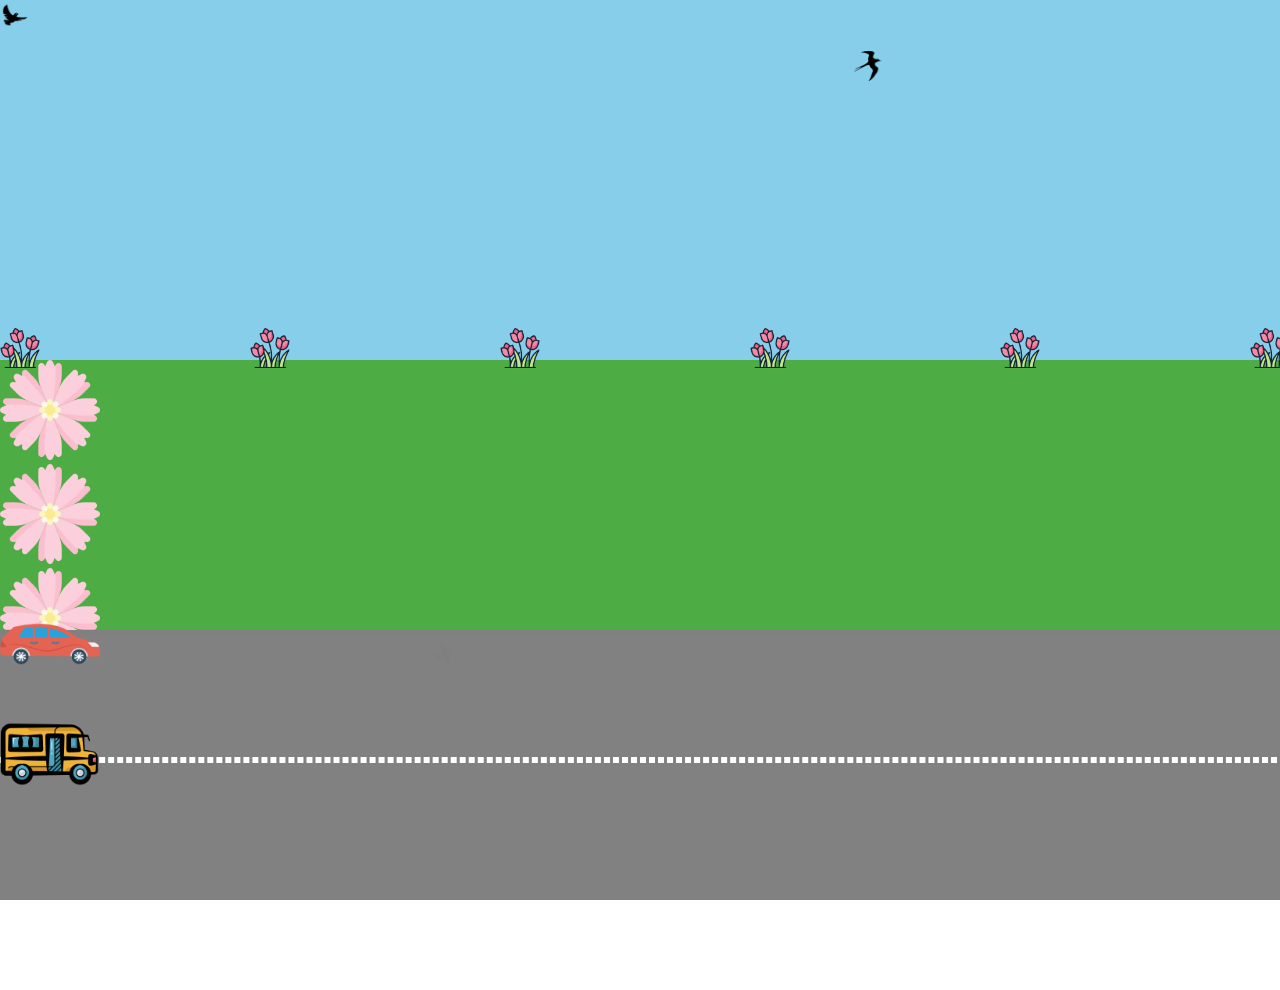
<file: CSS Animations/index.html>
<!DOCTYPE html>
<html lang="en">
<head>
    <meta charset="UTF-8">
    <meta name="viewport" >
    <title>Animation practice</title>
    <style>
        html,body{
            width: 100%; 
            height: 100%;
            margin:0;
            overflow: hidden;

        }
        div {
            width: 100%;

        }
        .all{
            position: relative;
        }
        .sky{
            
            height: 40%;
            background-color: skyblue;
        }
        .birds{
            
            display: flex;
            justify-content: space-evenly;
           
        }
        .d1 img{
            width: 30px;
        }
        .img1{
            animation-name: bird;
            animation-duration: 10s;
            animation-timing-function: ease-in-out;
        

        }
        .img2{
            margin-top: 50%;
            animation-name: bird2;
            animation-duration: 10s;
            animation-fill-mode: forwards;
            animation-iteration-count: 1;
            animation-delay: 2s;
          
            
        }
        .img3{
              margin-top: 4%;
            animation-name: bird2;
            animation-duration: 10s;
            animation-fill-mode: forwards;
            animation-iteration-count: 1;
            animation-fill-mode: forwards;
          
            
        }
        .grass{
            
            height: 30%;
            background-color:rgba(28, 149, 17, 0.785);
            display: flex;
            
        }
        .flower{
          width: 100px;
          height: 100px;
        }
        .flowertype1 {
          
            display: flex;
            justify-content:space-between;
          
        }
        .flowertype1 img{
            width: 40px;
        }
        .flower{

            position: relative;
            top: -32px;
            width: 30px;
            display: inline-block;
            animation: flowerAni 1s  ease-in-out infinite;
            animation-direction: alternate-reverse;
        }
        .flowertype2{
            position: absolute;
            width: 50px;
        }
    
        .road{
           
            height: 40%;
            background-color:rgba(128, 128, 128, 0.992) ;
            box-sizing: border-box;
            border-top: 4px solid grey;
            border-bottom:5px  solid grey;
        }
        .lines{
            position: absolute;
           top:35%;
            height: 0;
            border:3px dashed white;
        }
        img{
            width: 100px;
        }
        .car{
            position: absolute;
            top:-40px;
            left:0px;
            animation-name: drive;
            animation-duration: 4s;
            animation-delay: 1s;
            animation-iteration-count: infinite;
         
        }

        .bus{
            position: absolute;
            top: 70px;
            left: 0px;
            animation-name: drive;
            animation-duration: 7s;
            animation-iteration-count: infinite;
            animation-timing-function: linear;
            
        }

       
        
@keyframes drive{
    from{
        transform:translateX(0px)
    }
    to{
        transform:translateX(1300px)
    }

}
@keyframes bird{
    0%{
        transform:translateX(0px);
    }
      20%{  
        transform: translate(50px,50px);
      }        
    
    40%{
        transform: translate(100px,50px) ;
    }

    60%{
        transform:translateX(220px);
    }
    80%{
        transform:translate(300px);

    }
    100%{
        transform: translateX(400px);
    }
    


}
@keyframes bird2{
    0%{
        transform:translate(0px) ;
    }
    50%{
        transform:translate(100px) ;
    }
    100%{
        transform:translate(400px,-100px);
    }

}

@keyframes bird3{
    0%{
        transform:translate(0px) ;
    }
    25%{
        transform:translate(100px) ;
    }
    75%{
        transform: translateY(150px);
    }
    100%{
        transform:translate(400px);
    }

}
@keyframes flowerAni {
    from{
        transform: scale(0px)
    }
    to{
        transform: scale(1.2);
    }
   
  
  }
    </style>
</head>
<body>
    <div class="sky all">
        <div class="birds">
        <div class="img1 d1"><img src="Images/bird1.png"></div>
        <div class="img2 d1"><img src="Images/bird2.png"></div>
       <div class="img3 d1"> <img src="Images/bird3.png"></div>
    </div>
    </div>
    <div class="grass all">
        <div class="flowertype1">
    
            <div class="flower "><img src="Images/flower.png"></div>
            <div class="flower "><img src="Images/flower.png"></div>
            <div class="flower "><img src="Images/flower.png"></div>
            <div class="flower "><img src="Images/flower.png"></div>
            <div class="flower "><img src="Images/flower.png"></div>
            <div class="flower "><img src="Images/flower.png"></div>
                    </div>   
                    <div class="flowertype2">
                        <img src="Images/pinkflower.png">
                        <img src="Images/pinkflower.png">
                        <img src="Images/pinkflower.png">
                    </div>

           

    </div>
    <div class="road all">
        <div class="lines"></div>
        <img src="Images/redCar.png" class="car">
        <img src="Images/yellowBus.png" class="bus">
        

    </div>

    
</body>
</html>
</file>
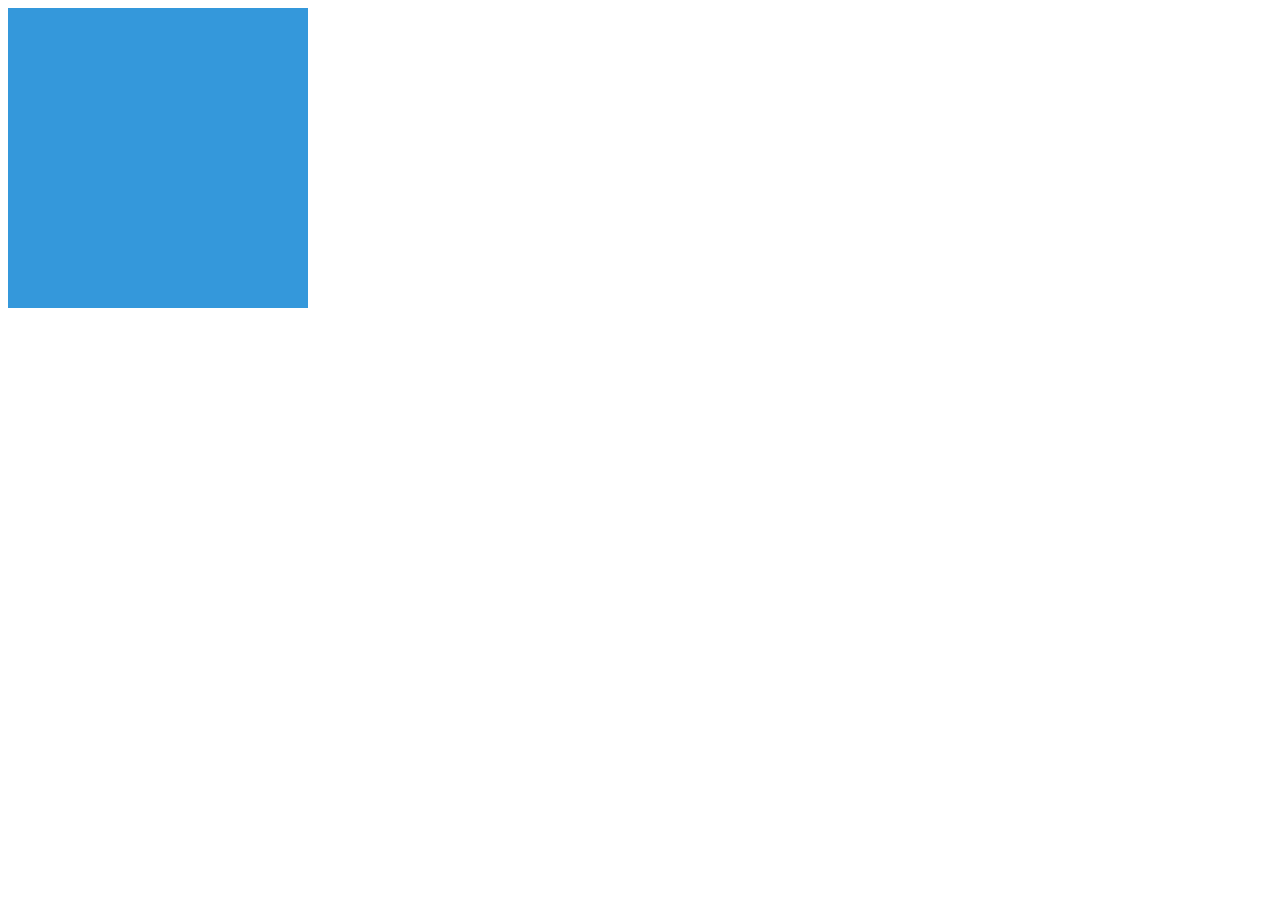
<file: CSS Animations/file4/index.html>
<!DOCTYPE html>
<html lang="en">
<head>
    <meta charset="UTF-8">
    <meta name="viewport" content="width=device-width, initial-scale=1.0">
    <title>CSS Animation with Variables</title>
    <style>
        :root {
            --color-start: #3498db; /* Blue */
            --color-end: #e74c3c;   /* Red */
            --animation-duration: 4s; /* Duration of the animation */
        }

        .animated-background {
            width: 300px;
            height: 300px;
            background-color: var(--color-start);
            animation: colorChange var(--animation-duration) infinite alternate;
        }

        @keyframes colorChange {
            from {
                background-color: var(--color-start);
            }
            to {
                background-color: var(--color-end);
            }
        }
    </style>
</head>
<body>
    <div class="animated-background"></div>
</body>
</html>
</file>
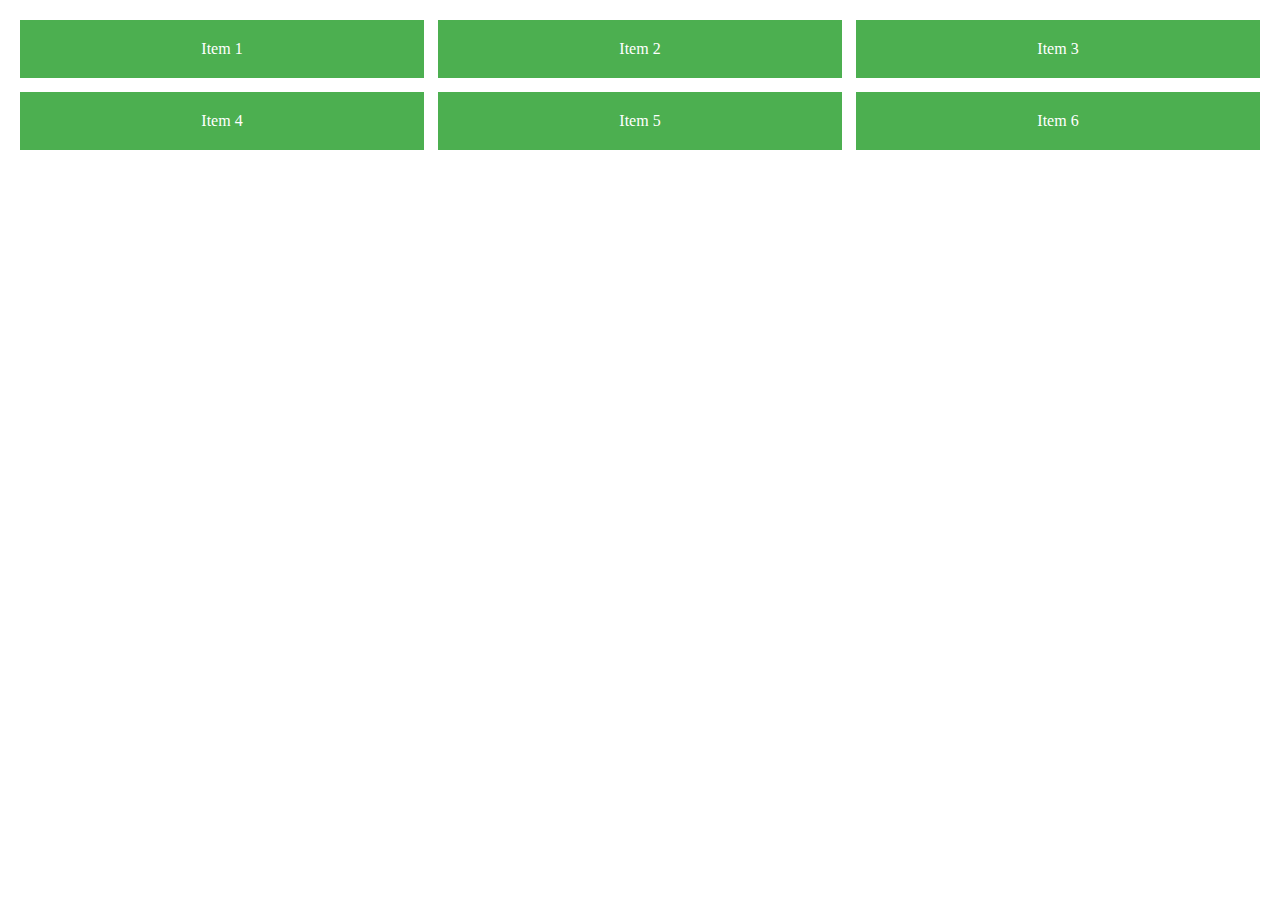
<file: file3/file3.html>
<!DOCTYPE html>
<html lang="en">
<head>
    <meta charset="UTF-8">
    <meta name="viewport" content="width=device-width, initial-scale=1.0">
    <title>CSS Grid Layout Example</title>
    <style>
        /* Container setup */
        .grid-container {
            display: grid;
            grid-template-columns: repeat(3, 1fr); /* Creates 3 equal columns */
            grid-gap: 10px; /* Gap between grid items */
            padding: 10px; /* Padding around the grid container */
        }

        /* Individual items setup */
        .grid-item {
            background-color: #4CAF50; /* Background color for items */
            color: white; /* Text color */
            border: 2px solid #fff; /* Border color */
            padding: 20px; /* Padding inside items */
            text-align: center; /* Center text horizontally */
        }

        /* Responsive design: Stacks items in one column on small screens */
        @media (max-width: 600px) {
            .grid-container {
                grid-template-columns: 1fr; /* Single column layout */
            }
        }
    </style>
</head>
<body>
    <div class="grid-container">
        <div class="grid-item">Item 1</div>
        <div class="grid-item">Item 2</div>
        <div class="grid-item">Item 3</div>
        <div class="grid-item">Item 4</div>
        <div class="grid-item">Item 5</div>
        <div class="grid-item">Item 6</div>
    </div>
</body>
</html>
</file>
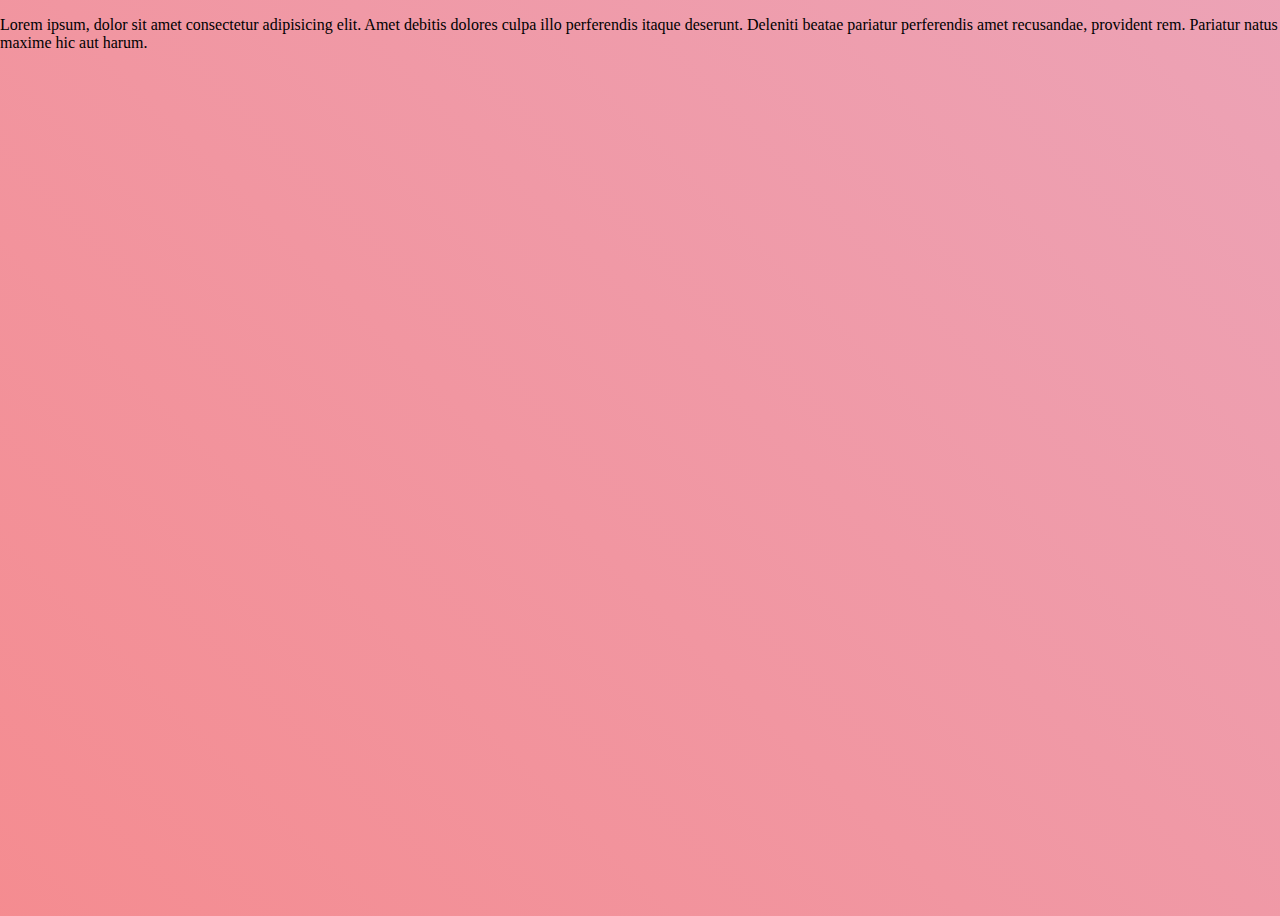
<file: CSS Animations/bgAnimation/new.html>
<!DOCTYPE html>
<html lang="en">
<head>
    <meta charset="UTF-8">
    <meta name="viewport" content="width=device-width, initial-scale=1.0">
    <title>Document</title>
    <link rel="stylesheet" href="style.css">
</head>
<body>
    <div class="animated">
        <p>Lorem ipsum, dolor sit amet consectetur adipisicing elit. Amet debitis dolores culpa illo perferendis itaque deserunt. Deleniti beatae pariatur perferendis amet recusandae, provident rem. Pariatur natus maxime hic aut harum.</p>
    </div>
</body>
</html>
</file>
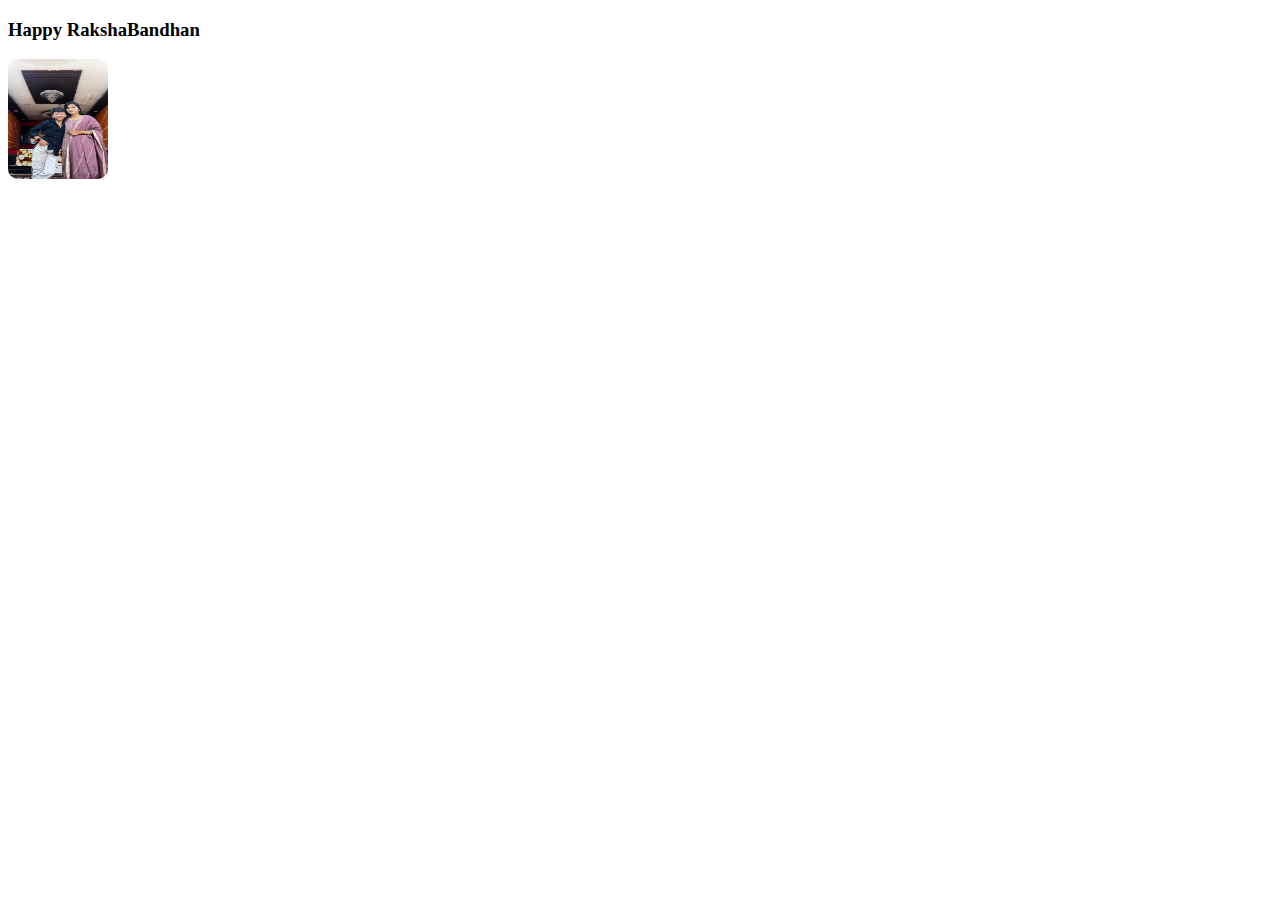
<file: CSS Animations/file5/file5.htm>
<!DOCTYPE html>
<html lang="en">
<head>
    <meta charset="UTF-8">
    <meta name="viewport" content="width=device-width, initial-scale=1.0">
    <title>CSS Animation Example</title>
    <link rel="stylesheet" href="file5.css">
</head>
<body>
    <h3>Happy RakshaBandhan</h3>
    <img src="rakhi.img.jpg" class="animated-box" >
    
</body>
</html>
</file>
<file: CSS Animations/bgAnimation/style.css>
body {
    margin: 0;
    height: 100vh;
    background: linear-gradient(45deg, #ff6f61, #decbf8);
    background-size: 400% 400%;
    animation: gradientShift 12s ease infinite;
  }
  
  
  @keyframes gradientShift {
    0% {
      background-position: 0% 0%;
    }
    50% {
      background-position: 100% 100%;
    }
    100% {
      background-position: 0% 0%;
    }
  }
</file>
<file: CSS Animations/file5/file5.css>
@keyframes moveAndChangeColor {
    0% {
        transform: translateX(0);
        background-color: red;
    }
    50% {
        transform: translateX(300px);
        background-color: yellow;
    }
    100% {
        transform: translateX(0);
        background-color: blue;
    }
}

.animated-box {
    width: 100px;
    height: 120px;
    background-color: red;
    animation: moveAndChangeColor 4s infinite;
    border-radius: 10px;
}
</file>
